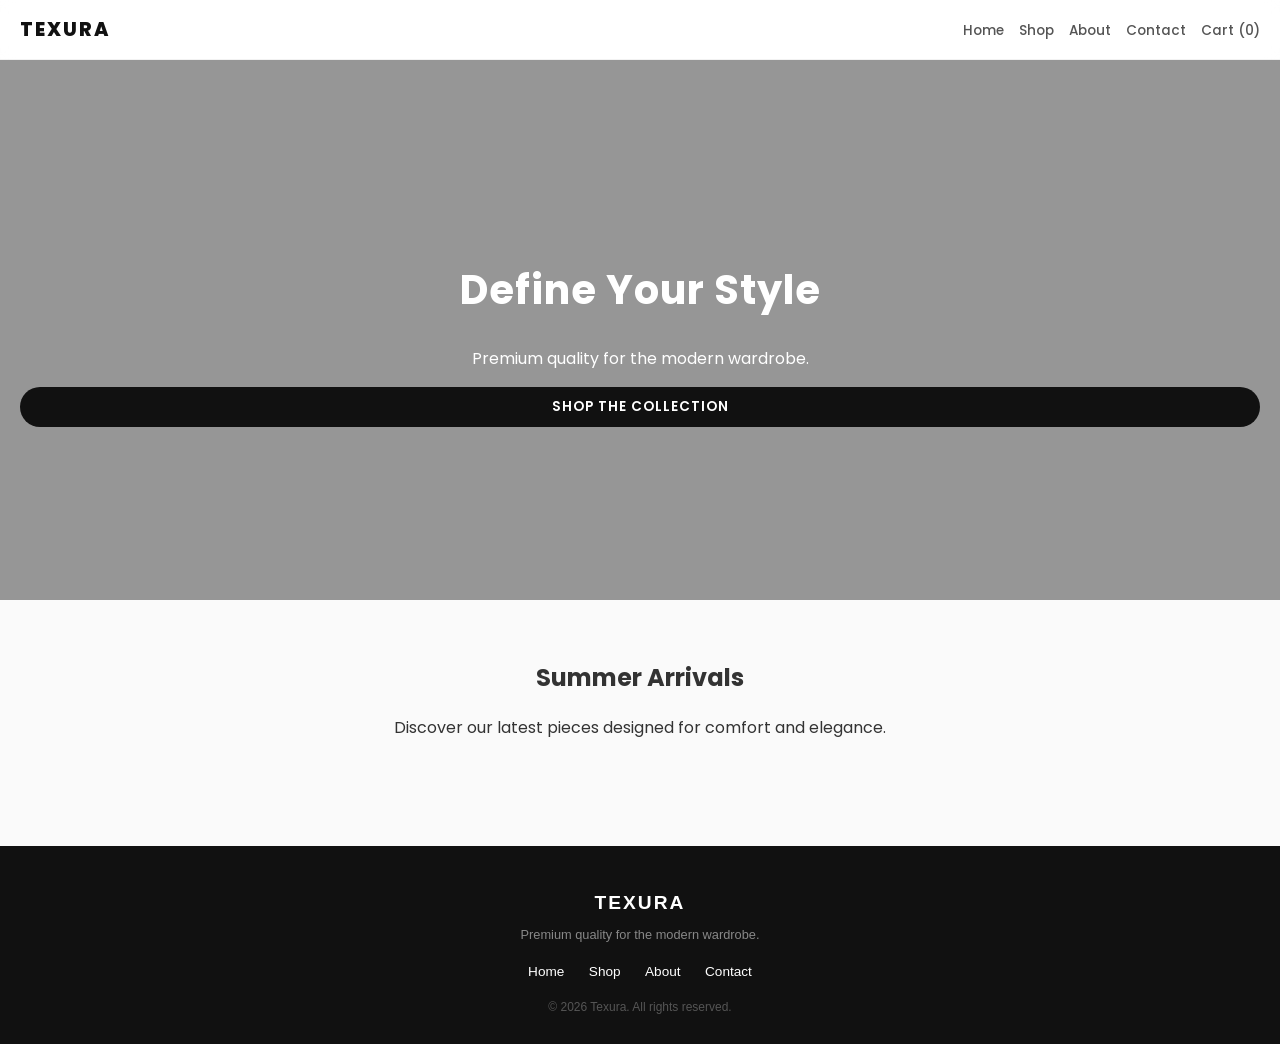
<file: index.html>
<!DOCTYPE html>
<html lang="en">
<head>
    <meta charset="UTF-8">
    <meta name="viewport" content="width=device-width, initial-scale=1.0">
    <title>Texura | Home</title>
    <link rel="stylesheet" href="style.css">
</head>
<body>

    <nav>
        <div class="logo">TEXURA</div>
        <ul>
            <li><a href="index.html">Home</a></li>
            <li><a href="shop.html" target="_blank">Shop</a></li>
            <li><a href="about.html" target="_blank">About</a></li>
            <li><a href="contact.html" target="_blank">Contact</a></li>
            <li><a href="cart.html" target="_blank">Cart (<span id="cart-count">0</span>)</a></li>
        </ul>
    </nav>

    <header class="hero">
        <h1>Define Your Style</h1>
        <p>Premium quality for the modern wardrobe.</p>
        <a href="shop.html" class="btn">Shop the Collection</a>
    </header>

    <section class="content-section">
        <h2>Summer Arrivals</h2>
        <p>Discover our latest pieces designed for comfort and elegance.</p>
    </section>

    <script src="script.js"></script>
    <footer style="background-color: #111; color: #fff; text-align: center; padding: 30px 20px; margin-top: 50px; font-family: sans-serif;">
        <h2 style="letter-spacing: 2px; font-size: 1.2rem; margin-bottom: 10px;">TEXURA</h2>
        <p style="color: #888; font-size: 0.8rem; margin-bottom: 20px;">Premium quality for the modern wardrobe.</p>
        <div style="margin-bottom: 20px;">
            <a href="index.html" style="color: #fff; text-decoration: none; margin: 0 10px; font-size: 0.85rem;">Home</a>
            <a href="shop.html" style="color: #fff; text-decoration: none; margin: 0 10px; font-size: 0.85rem;">Shop</a>
            <a href="about.html" style="color: #fff; text-decoration: none; margin: 0 10px; font-size: 0.85rem;">About</a>
            <a href="contact.html" style="color: #fff; text-decoration: none; margin: 0 10px; font-size: 0.85rem;">Contact</a>
        </div>
        <p style="color: #555; font-size: 0.75rem; margin: 0;">&copy; 2026 Texura. All rights reserved.</p>
    </footer>

    <script src="script.js"></script>
</body>
</html>
</file>
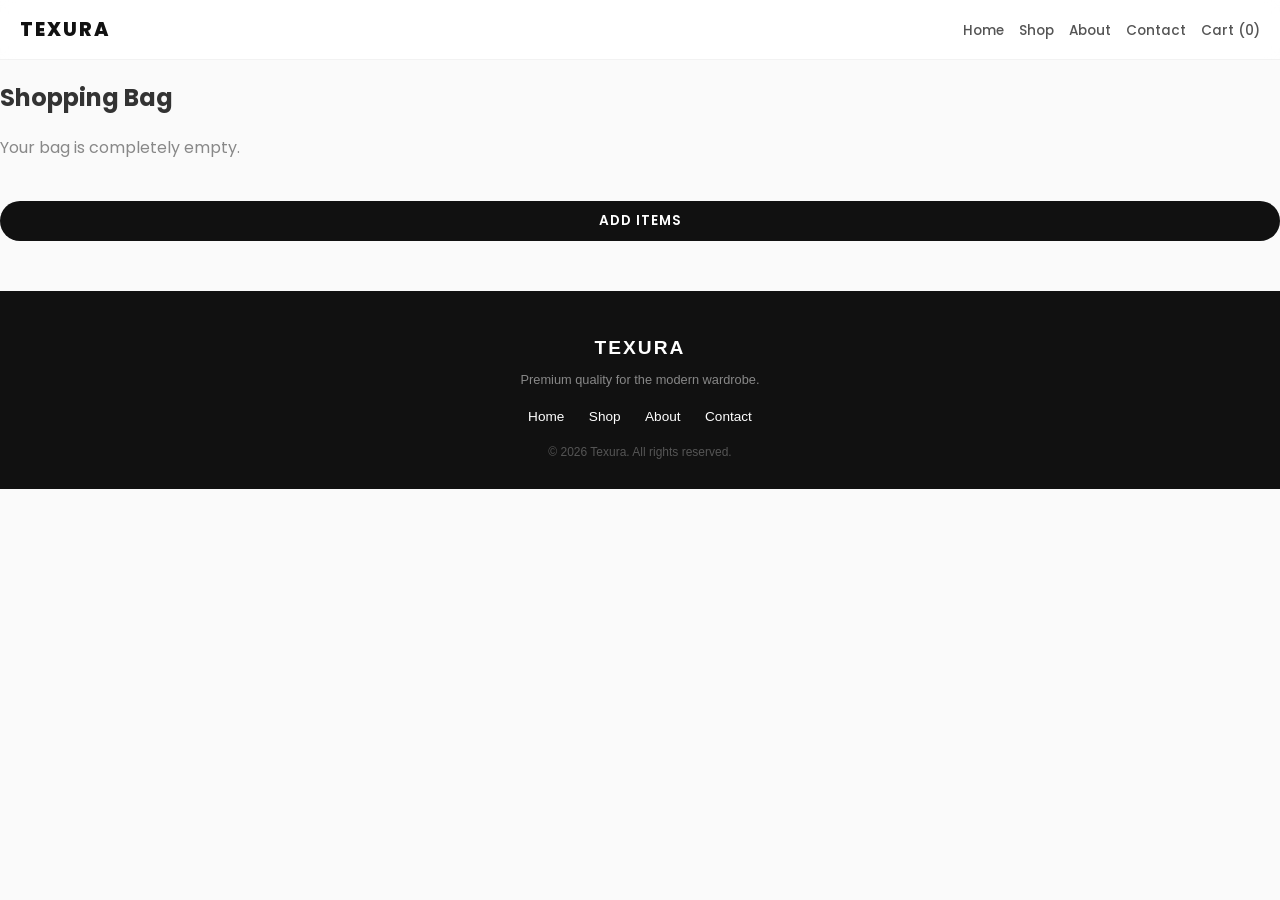
<file: cart.html>
<!DOCTYPE html>
<html lang="en">
<head>
    <meta charset="UTF-8">
    <meta name="viewport" content="width=device-width, initial-scale=1.0">
    <title>Your Bag | Texura</title>
    <link rel="stylesheet" href="style.css">
</head>
<body>
    <nav>
        <div class="logo">TEXURA</div>
        <ul>
            <li><a href="index.html">Home</a></li>
            <li><a href="shop.html">Shop</a></li>
            <li><a href="about.html">About</a></li>
            <li><a href="contact.html">Contact</a></li>
            <li><a href="cart.html">Cart (<span id="cart-count">0</span>)</a></li>
        </ul>
    </nav>

    <section class="cart-section">
        <h1>Shopping Bag</h1>
        <p>Your bag is currently empty. Head back to the shop to find your next favorite piece!</p>
        <a href="shop.html" class="btn" style="display:inline-block; margin-top:20px; text-decoration:none;">Go Shopping</a>
    </section>
    <footer style="background-color: #111; color: #fff; text-align: center; padding: 30px 20px; margin-top: 50px; font-family: sans-serif;">
    <h2 style="letter-spacing: 2px; font-size: 1.2rem; margin-bottom: 10px;">TEXURA</h2>
    <p style="color: #888; font-size: 0.8rem; margin-bottom: 20px;">Premium quality for the modern wardrobe.</p>
    <div style="margin-bottom: 20px;">
        <a href="index.html" style="color: #fff; text-decoration: none; margin: 0 10px; font-size: 0.85rem;">Home</a>
        <a href="shop.html" style="color: #fff; text-decoration: none; margin: 0 10px; font-size: 0.85rem;">Shop</a>
        <a href="about.html" style="color: #fff; text-decoration: none; margin: 0 10px; font-size: 0.85rem;">About</a>
        <a href="contact.html" style="color: #fff; text-decoration: none; margin: 0 10px; font-size: 0.85rem;">Contact</a>
    </div>
    <p style="color: #555; font-size: 0.75rem; margin: 0;">&copy; 2026 Texura. All rights reserved.</p>
    </footer>
    <script src="script.js"></script>
</body>
</html>
</file>
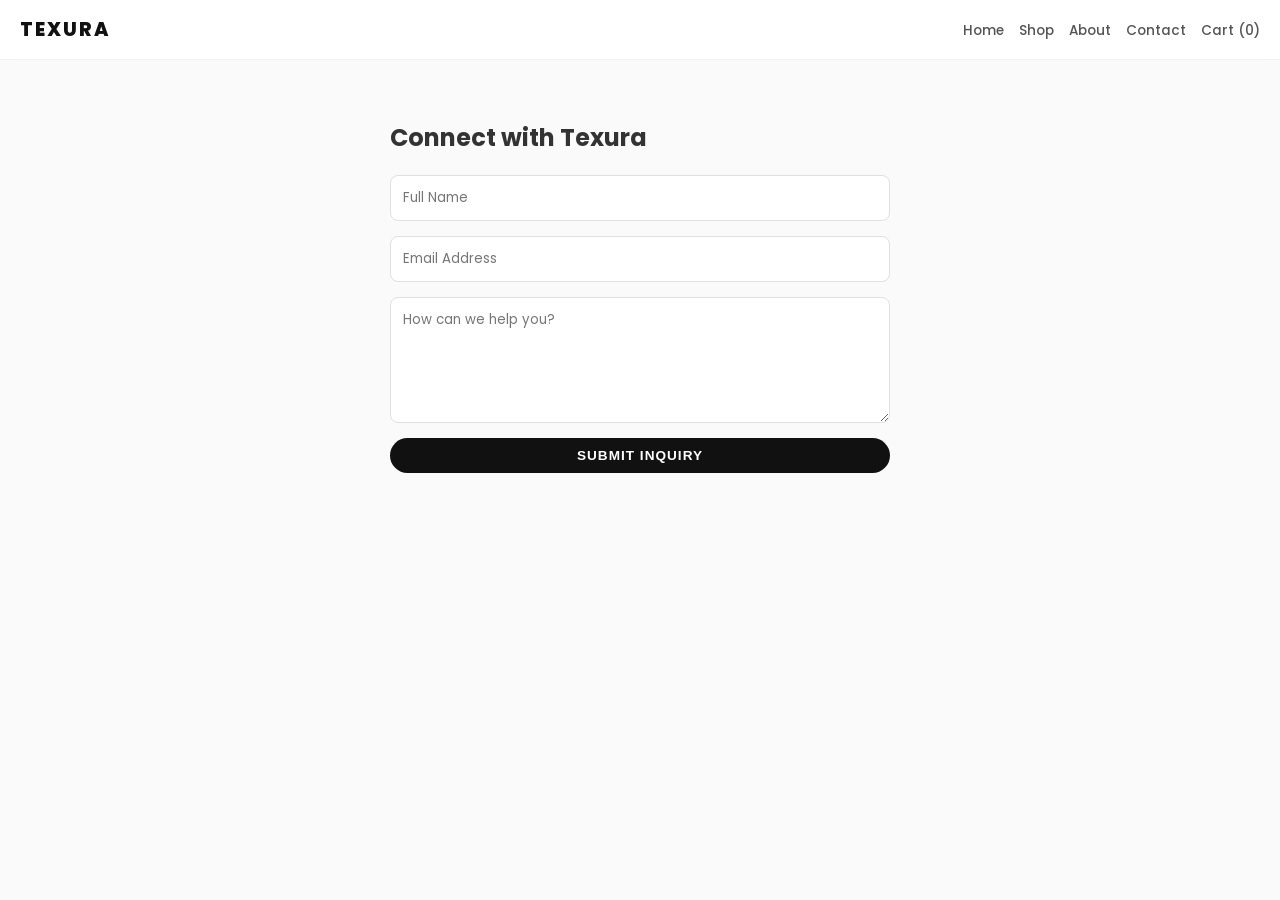
<file: contact.html>
<!DOCTYPE html>
<html lang="en">
<head>
    <meta charset="UTF-8">
    <meta name="viewport" content="width=device-width, initial-scale=1.0">
    <title>Contact Us | Texura</title>
    <link rel="stylesheet" href="style.css">
</head>
<body>
    <nav>
        <div class="logo">TEXURA</div>
        <ul>
            <li><a href="index.html">Home</a></li>
            <li><a href="shop.html">Shop</a></li>
            <li><a href="about.html">About</a></li>
            <li><a href="contact.html">Contact</a></li>
            <li><a href="cart.html"target="_blank">Cart (<span id="cart-count">0</span>)</a></li>
        </ul>
    </nav>

    <section class="form-container">
        <h1>Connect with Texura</h1>
        <form id="contactForm">
            <input type="text" placeholder="Full Name" required>
            <input type="email" placeholder="Email Address" required>
            <textarea placeholder="How can we help you?" rows="5" required></textarea>
            <button type="submit" class="btn">Submit Inquiry</button>
        </form>
    </section>

    <script src="script.js"></script>
</body>
</html>
</file>
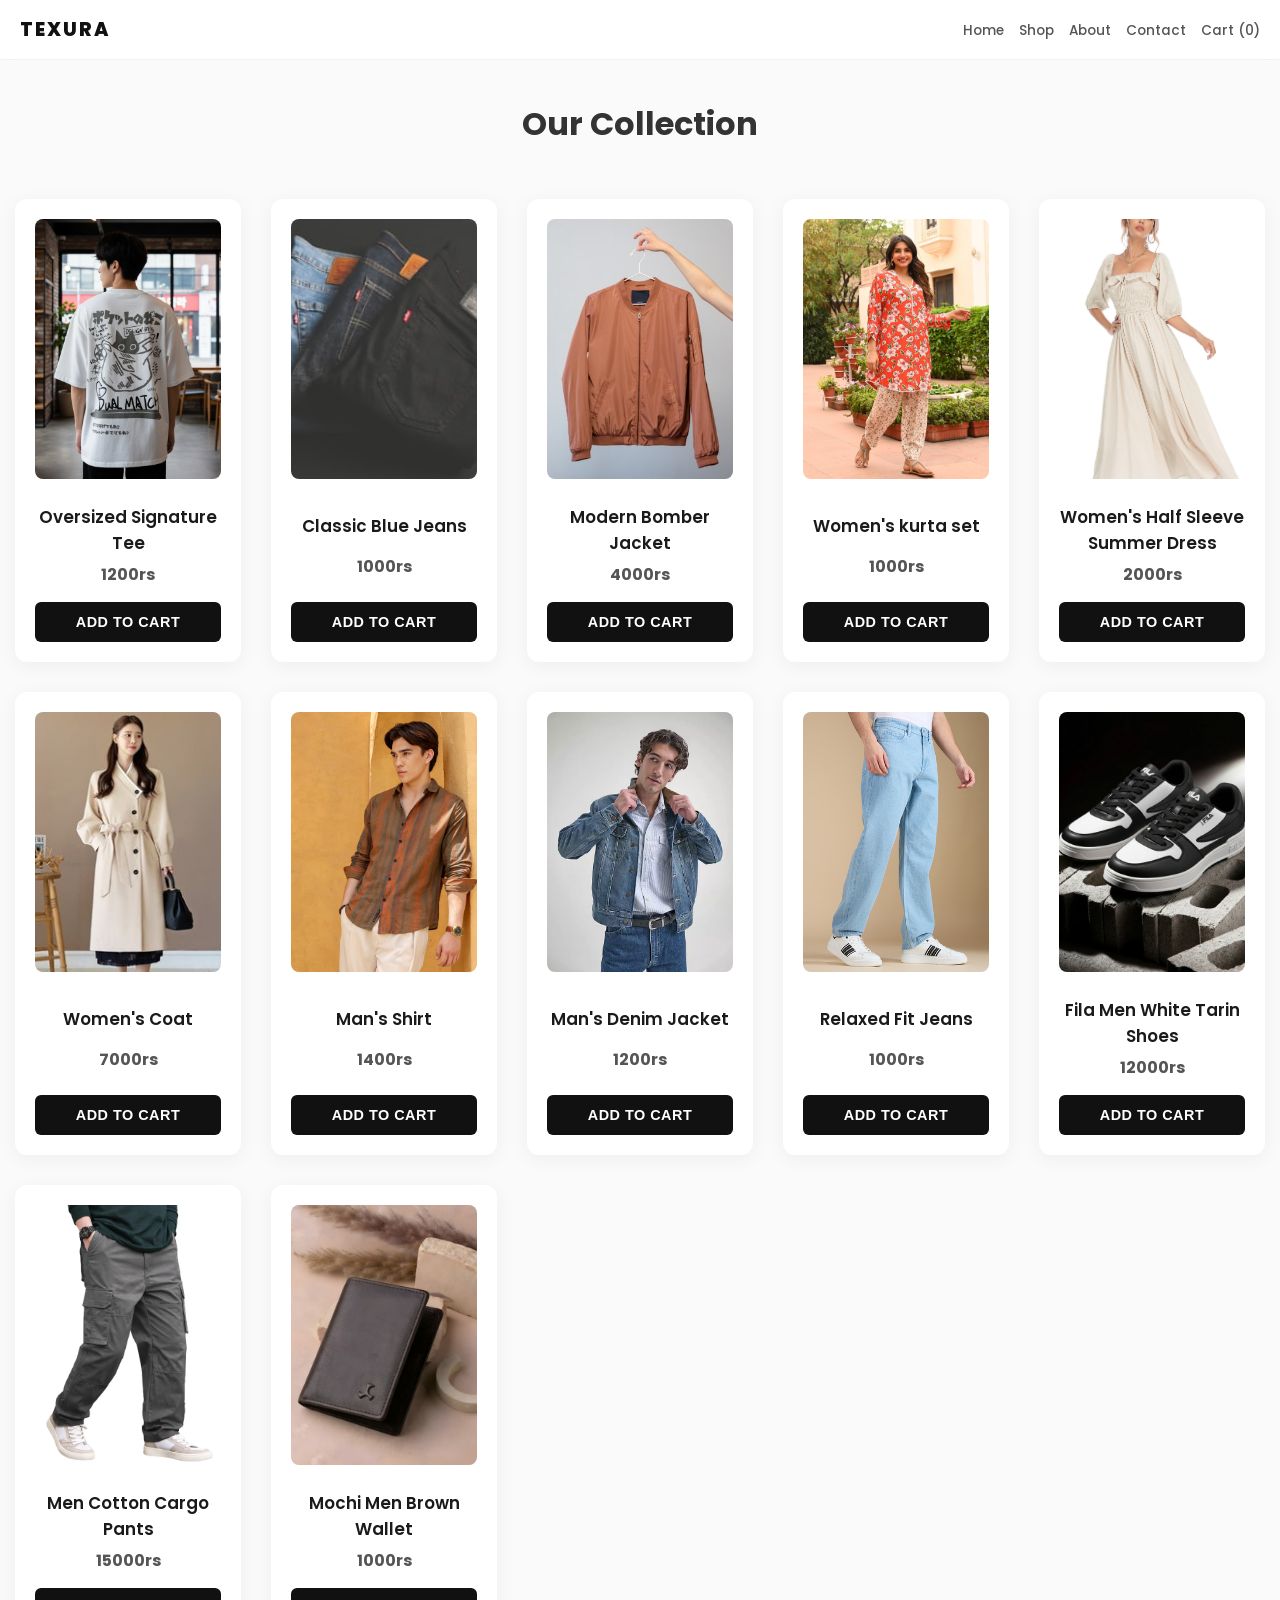
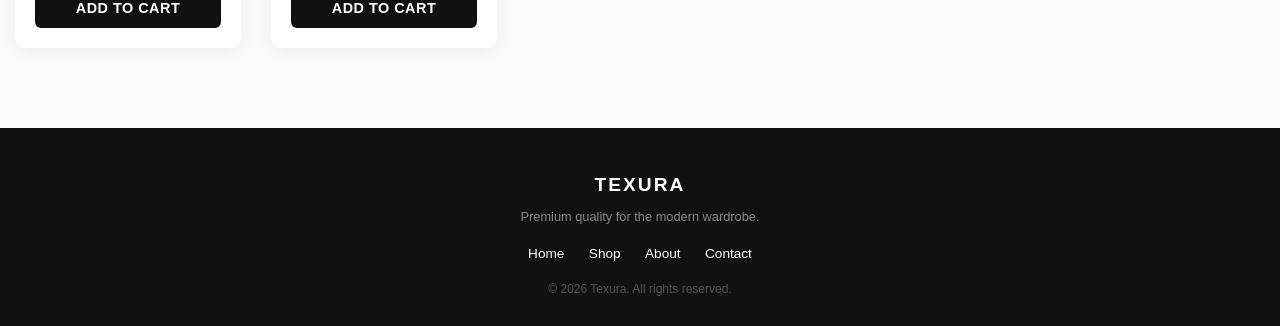
<file: shop.html>
<!DOCTYPE html>
<html lang="en">
<head>
    <meta charset="UTF-8">
    <meta name="viewport" content="width=device-width, initial-scale=1.0">
    <title>Shop | Texura</title>
    <link rel="stylesheet" href="style.css">
</head>
<body>

    <nav>
        <div class="logo">TEXURA</div>
        <ul>
            <li><a href="index.html">Home</a></li>
            <li><a href="shop.html">Shop</a></li>
            <li><a href="about.html"target="_blank">About</a></li>
            <li><a href="contact.html"target="_blank">Contact</a></li>
            <li><a href="cart.html"target="_blank">Cart (<span id="cart-count">0</span>)</a></li>
        </ul>
    </nav>

    <h1 style="text-align: center; margin-top: 40px;">Our Collection</h1>

    <section class="product-container">
        <!-- Product 1 -->
        <div class="card">
            <img src="images/1-oversized-signature-tee.png" alt="Product 1">
            <h3>Oversized Signature Tee</h3>
            <p>1200rs</p>
            <button class="btn" onclick="addToCart('Oversized Signature Tee', '1200', 'images/1-oversized-signature-tee.png')">Add to Cart</button>
        </div>
        
         <!-- Product 2 -->
        <div class="card">
            <img src="images/2-classic-blue-jeans.jpeg" alt="Jeans" style="width:100%; border-radius: 5px;">
            <h3>Classic Blue Jeans</h3>
            <p>1000rs</p>
            <button class="btn" onclick="addToCart('Classic Blue Jeans', '1000', 'images/2-classic-blue-jeans.jpeg')">Add to Cart</button>
        </div>

        <!-- Product 3 -->
        <div class="card">
            <img src="images/3-modern-bomber-jacket.jpeg" alt="Jacket" style="width:100%; border-radius: 5px;">
            <h3>Modern Bomber Jacket</h3>
            <p>4000rs</p>
            <button class="btn" onclick="addToCart('Modern Bomber Jacket', '4000', 'images/3-modern-bomber-jacket.jpeg')">Add to Cart</button>
        </div>

        <!-- Product 4 -->
        <div class="card">
            <img src="images/4-womens-kurta-set.jpg" alt="Kurta set" style="width:100%; border-radius: 5px;">
            <h3>Women's kurta set</h3>
            <p>1000rs</p>
            <button class="btn" onclick="addToCart('Women\'s Kurta Set', '1000', 'images/4-womens-kurta-set.jpg')">Add to Cart</button>
        </div>

        <!-- Product 5 -->
        <div class="card">
            <img src="images/5-womens-half-sleeve-summer-dress.jpg" alt="Summer Dress" style="width:100%; border-radius: 5px;">
            <h3>Women's Half Sleeve Summer Dress</h3>
            <p>2000rs</p>
            <button class="btn" onclick="addToCart('Women\'s Summer Dress', '2000', 'images/5-womens-half-sleeve-summer-dress.jpg')">Add to Cart</button>
        </div>
        

        <!-- Product 6 -->
        <div class="card">
            <img src="images/6-womens-coat.jpg" alt="Women's Coat">
            <h3>Women's Coat</h3>
            <p>7000rs</p>
            <button class="btn" onclick="addToCart('Women\'s Coat', '7000', 'images/6-womens-coat.jpg')">Add to Cart</button>
        </div>
        
        <!-- Product 7 -->
        <div class="card">
            <img src="images/7-mans-shirt.jpg" alt="shirt" style="width:100%; border-radius: 5px;">
            <h3>Man's Shirt</h3>
            <p>1400rs</p>
            <button class="btn" onclick="addToCart('Man\'s Shirt', '1400', 'images/7-mans-shirt.jpg')">Add to Cart</button>
        </div>
        
        <!-- Product 8 -->
        <div class="card">
            <img src="images/8-mans-denim-jacket.webp" alt="Man's Denim Jacket">
            <h3>Man's Denim Jacket</h3>
            <p>1200rs</p>
            <button class="btn" onclick="addToCart('Man\'s Denim Jacket', '1200', 'images/8-mans-denim-jacket.webp')">Add to Cart</button>
        </div>
        
        <!-- Product 9 -->
        <div class="card">
            <img src="images/9-relaxed-fit-jeans.jpg" alt="jeans" style="width:100%; border-radius: 5px;">
            <h3>Relaxed Fit Jeans</h3>
            <p>1000rs</p>
            <button class="btn" onclick="addToCart('Relaxed Fit Jeans', '1000', 'images/9-relaxed-fit-jeans.jpg')">Add to Cart</button>
        </div>

        <!-- Product 10 -->
        <div class="card">
            <img src="images/10-fila-men-white-tarin-shoes.jpg" alt="shoes" style="width:100%; border-radius: 5px;">
            <h3>Fila Men White Tarin Shoes</h3>
            <p>12000rs</p>
            <button class="btn" onclick="addToCart('Fila Men White Tarin Shoes', '3499', 'images/10-fila-men-white-tarin-shoes.jpg')">Add to Cart</button>
        </div>

        <!-- Product 11 -->
        <div class="card">
            <img src="images/11-men-cotton-cargo-pants.jpg" alt="cargo" style="width:100%; border-radius: 5px;">
            <h3>Men Cotton Cargo Pants</h3>
            <p>15000rs</p>
            <button class="btn" onclick="addToCart('Men Cotton Cargo Pants', '15000', 'images/11-men-cotton-cargo-pants.jpg')">Add to Cart</button>
        </div>

        <!-- Product 12 -->
        <div class="card">
            <img src="images/12-mochi-men-brown-wallet.jpg" alt="wallet" style="width:100%; border-radius: 5px;">
            <h3>Mochi Men Brown Wallet</h3>
            <p>1000rs</p>
            <button class="btn" onclick="addToCart('Mochi Men Brown Wallet', '1000', 'images/12-mochi-men-brown-wallet.jpg')">Add to Cart</button>
        </div>
    </section>

    <script src="script.js"></script>
        <footer style="background-color: #111; color: #fff; text-align: center; padding: 30px 20px; margin-top: 50px; font-family: sans-serif;">
        <h2 style="letter-spacing: 2px; font-size: 1.2rem; margin-bottom: 10px;">TEXURA</h2>
        <p style="color: #888; font-size: 0.8rem; margin-bottom: 20px;">Premium quality for the modern wardrobe.</p>
        <div style="margin-bottom: 20px;">
            <a href="index.html" style="color: #fff; text-decoration: none; margin: 0 10px; font-size: 0.85rem;">Home</a>
            <a href="shop.html" style="color: #fff; text-decoration: none; margin: 0 10px; font-size: 0.85rem;">Shop</a>
            <a href="about.html" style="color: #fff; text-decoration: none; margin: 0 10px; font-size: 0.85rem;">About</a>
            <a href="contact.html" style="color: #fff; text-decoration: none; margin: 0 10px; font-size: 0.85rem;">Contact</a>
        </div>
        <p style="color: #555; font-size: 0.75rem; margin: 0;">&copy; 2026 Texura. All rights reserved.</p>
    </footer>

    <script src="script.js"></script>
</body>
</html>
</file>
<file: style.css>
@import url('https://fonts.googleapis.com/css2?family=Poppins:wght@300;400;500;600;700;800&display=swap');
/* --- Global Styles --- */
body {
    font-family: 'Poppins', sans-serif;
    margin: 0;
    padding: 0;
    background-color: #fafafa;
    color: #333;
}

/* --- Premium Glass Navigation Bar --- */
nav {
    display: flex;
    justify-content: space-between;
    align-items: center;
    padding: 15px 20px;
    background: rgba(255, 255, 255, 0.85); /* See-through clean white */
    backdrop-filter: blur(8px); /* Blurs products behind it on scroll */
    -webkit-backdrop-filter: blur(8px);
    position: sticky; /* Fixed at the top */
    top: 0;
    z-index: 1000;
    border-bottom: 1px solid rgba(0, 0, 0, 0.05);
}

.logo {
    font-size: 1.2rem;
    font-weight: 800;
    letter-spacing: 2px;
    color: #111;
}

nav ul {
    display: flex;
    gap: 15px;
    list-style: none;
    margin: 0;
    padding: 0;
}

nav ul li a {
    text-decoration: none;
    color: #555;
    font-size: 0.85rem;
    font-weight: 500;
    transition: color 0.3s ease;
}

nav ul li a:hover {
    color: #000;
}

/* --- Hero Section (Home Page) --- */
.hero {
    background: linear-gradient(rgba(0,0,0,0.4), rgba(0,0,0,0.4)), url('https://images.unsplash.com/photo-1441986300917-64674bd600d8?auto=format&fit=crop&w=1200&q=80');
    background-size: cover;
    background-position: center;
    height: 60vh;
    display: flex;
    flex-direction: column;
    justify-content: center;
    align-items: center;
    color: white;
    text-align: center;
    padding: 0 20px;
}

.hero h1 {
    font-size: 2.5rem;
    margin-bottom: 10px;
    font-weight: 700;
    letter-spacing: 1px;
}

/* --- TEXTURA PREMIUM STYLING OVERRIDE --- */

/* 1. Grid spacing ko responsive aur clean banana */
.product-container {
    display: grid !important;
    grid-template-columns: repeat(auto-fit, minmax(220px, 1fr)) !important;
    gap: 30px !important;
    padding: 30px 15px !important;
}

/* 2. Cards ko modern drop-shadow aur curve dena */
.card {
    background: #ffffff !important;
    border: none !important; 
    border-radius: 12px !important;     
    padding: 20px !important;
    text-align: center !important;
    box-shadow: 0 4px 20px rgba(0, 0, 0, 0.05) !important; 
    transition: transform 0.3s ease, box-shadow 0.3s ease !important;
}

/* Hover lift effect */
.card:hover {
    transform: translateY(-6px) !important;
    box-shadow: 0 12px 30px rgba(0, 0, 0, 0.12) !important;
}

/* 3. Images ka size perfectly set aur crop alignment balance karna */
.card img {
    width: 100% !important;
    height: 260px !important;
    object-fit: cover !important; 
    border-radius: 8px !important;
    margin-bottom: 15px !important;
}

/* 4. Text and Price Styling */
.card h3 {
    font-size: 1.05rem !important;
    font-weight: 600 !important;
    color: #1a1a1a !important;
    margin: 10px 0 6px 0 !important;
}

/* Humne rs suffix ko handle karne ke liye generic selector rakha hai */
.card p {
    font-size: 1rem !important;
    font-weight: 700 !important;
    color: #555 !important; 
    margin-bottom: 15px !important;
}

/* 5. Sleek Boutique Style Buttons */
.card button {
    width: 100% !important;
    background: #111111 !important; 
    color: #ffffff !important;
    border: none !important;
    padding: 12px 0 !important;
    font-size: 0.9rem !important;
    font-weight: 600 !important;
    letter-spacing: 0.5px !important;
    border-radius: 6px !important;
    cursor: pointer !important;
    transition: background 0.2s ease !important;
}

.card button:hover {
    background: #333333 !important; 
}

/* --- Clean Product Cards --- */
.card {
    background: #ffffff;
    padding: 12px;
    border-radius: 12px;
    box-shadow: 0 4px 15px rgba(0, 0, 0, 0.03);
    text-align: center;
    transition: transform 0.3s ease, box-shadow 0.3s ease;
    border: 1px solid #f0f0f0;
    display: flex;
    flex-direction: column;
    justify-content: space-between;
}

.card:hover {
    transform: translateY(-4px);
    box-shadow: 0 8px 24px rgba(0, 0, 0, 0.08);
}

/* Forces all store images to match sizes beautifully */
.card img {
    width: 100%;
    height: 200px; 
    object-fit: cover;
    border-radius: 8px;
}

.card h3 {
    font-size: 0.95rem;
    color: #222;
    margin: 12px 0 4px 0;
    font-weight: 600;
}

.card p {
    font-size: 0.9rem;
    color: #777;
    font-weight: 500;
    margin: 0 0 12px 0;
}

/* --- Matte Black Pill Buttons --- */
.btn {
    display: block;
    width: 100%;
    background-color: #111;
    color: #fff;
    padding: 10px 0;
    font-size: 0.85rem;
    font-weight: 600;
    text-transform: uppercase;
    letter-spacing: 1px;
    border: none;
    border-radius: 25px; /* Smooth rounded pill shape */
    cursor: pointer;
    text-decoration: none;
    transition: background-color 0.2s ease;
}

.btn:hover {
    background-color: #333;
}

/* --- Sections & Forms --- */
.content-section {
    padding: 40px 20px;
    text-align: center;
    max-width: 800px;
    margin: 0 auto;
}

.form-container {
    padding: 40px 20px;
    max-width: 500px;
    margin: 0 auto;
}

form {
    display: flex;
    flex-direction: column;
    gap: 15px;
}

input, textarea {
    padding: 12px;
    border: 1px solid #e0e0e0;
    border-radius: 8px;
    font-family: inherit;
}
</file>
